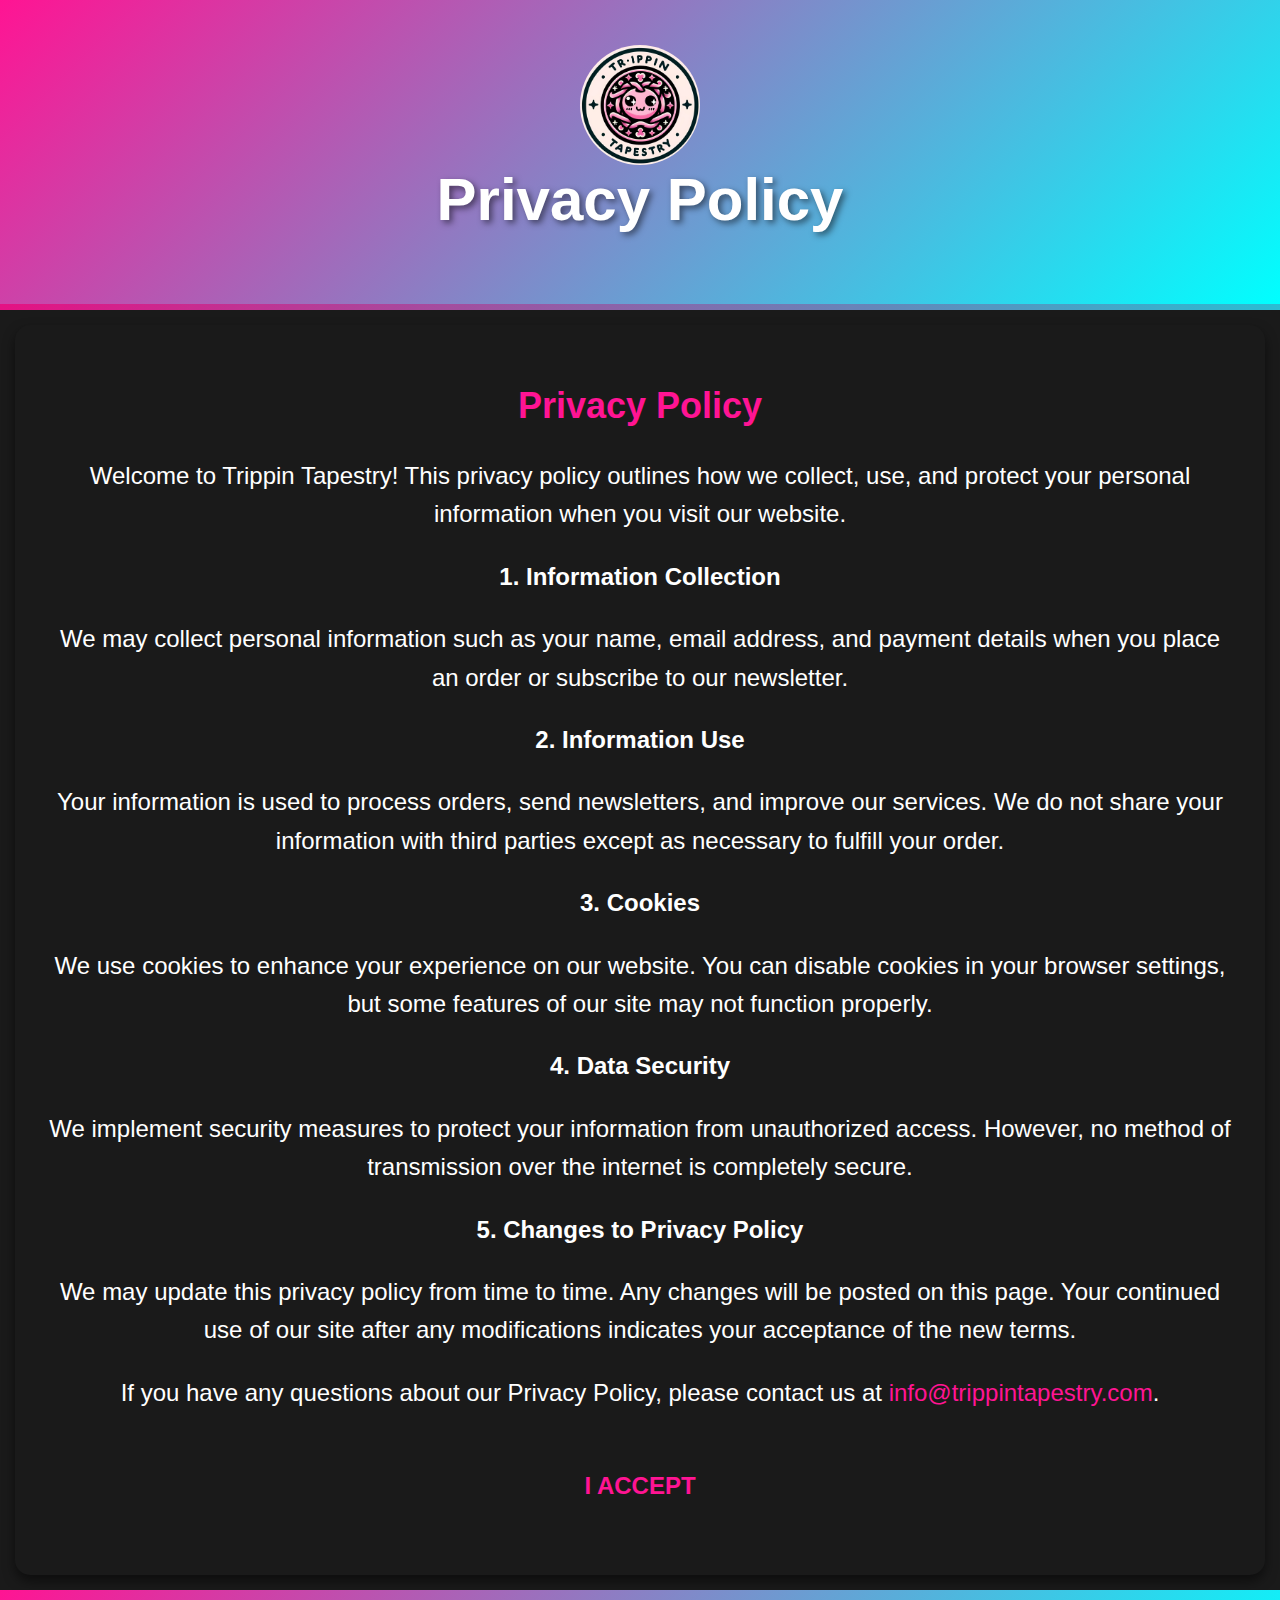
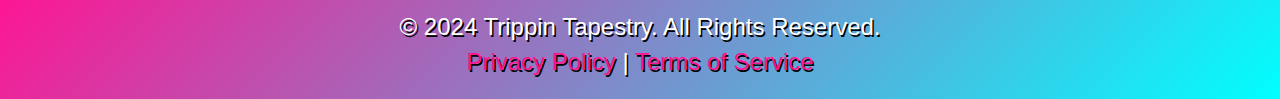
<file: privacy-policy.html>
<!DOCTYPE html>
<html lang="en">
<head>
    <meta charset="UTF-8">
    <meta name="viewport" content="width=device-width, initial-scale=1.0">
    <title>Privacy Policy - Trippin Tapestry</title>
    <link href="styles.css" rel="stylesheet">
    <style>
        .policy-container {
            padding: 20px;
            margin: auto;
            max-width: 800px;
            background-color: var(--background-color);
            border-radius: 10px;
            box-shadow: 0 4px 8px rgba(0, 0, 0, 0.5);
        }
    
        .policy-container h2 {
            color: var(--primary-color);
            margin-bottom: 20px;
        }
    
        .policy-container p {
            color: var(--text-color);
            margin-bottom: 10px;
            line-height: 1.6;
        }
    
        .policy-container a {
            color: var(--link-color);
        }
    
        .policy-container a:hover {
            color: var(--link-hover-color);
        }
    
        .home-button {
            display: inline-block;
            margin: 20px 0;
            padding: 10px 20px;
            color: white; /* Set text color to white */
            border: none;
            border-radius: 5px;
            text-decoration: none;
            font-weight: bold;
            transition: background-color 0.3s ease;
        }
    </style>    
</head>
<body>
    <header class="header">
        <div class="logo-container">
            <img src="TRIPPIN ZM.jpg" alt="Logo" class="logo">
        </div>
        <h1>Privacy Policy</h1>
    </header>
    <main>
        <div class="policy-container">
            <h2>Privacy Policy</h2>
            <p>Welcome to Trippin Tapestry! This privacy policy outlines how we collect, use, and protect your personal information when you visit our website.</p>
            <p><strong>1. Information Collection</strong></p>
            <p>We may collect personal information such as your name, email address, and payment details when you place an order or subscribe to our newsletter.</p>
            <p><strong>2. Information Use</strong></p>
            <p>Your information is used to process orders, send newsletters, and improve our services. We do not share your information with third parties except as necessary to fulfill your order.</p>
            <p><strong>3. Cookies</strong></p>
            <p>We use cookies to enhance your experience on our website. You can disable cookies in your browser settings, but some features of our site may not function properly.</p>
            <p><strong>4. Data Security</strong></p>
            <p>We implement security measures to protect your information from unauthorized access. However, no method of transmission over the internet is completely secure.</p>
            <p><strong>5. Changes to Privacy Policy</strong></p>
            <p>We may update this privacy policy from time to time. Any changes will be posted on this page. Your continued use of our site after any modifications indicates your acceptance of the new terms.</p>
            <p>If you have any questions about our Privacy Policy, please contact us at <a href="mailto:info@trippintapestry.com">info@trippintapestry.com</a>.</p>
            <a href="index.html" class="home-button">I ACCEPT</a>
        </div>
    </main>
    <footer class="footer">
        <p>© 2024 Trippin Tapestry. All Rights Reserved.</p>
        <p><a href="privacy-policy.html">Privacy Policy</a> | <a href="terms-of-service.html">Terms of Service</a></p>
    </footer>
</body>
</html>
</file>
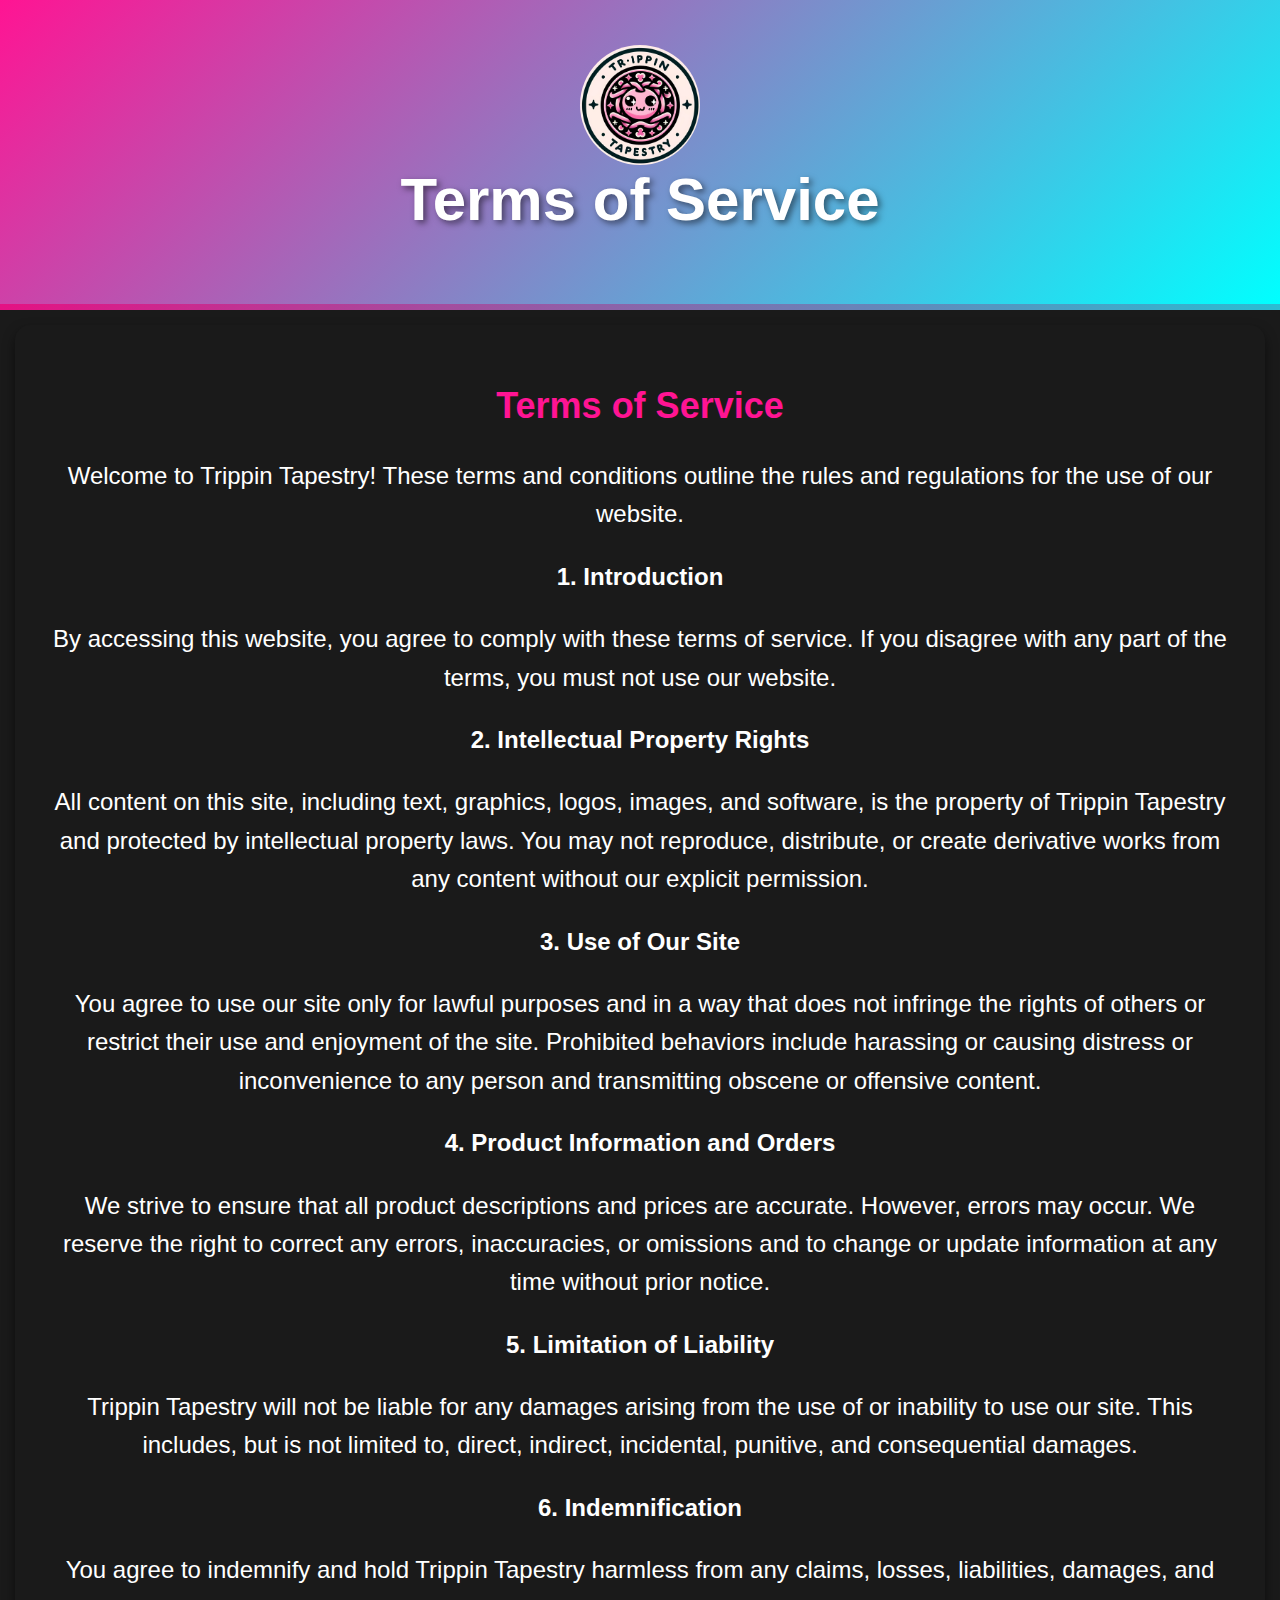
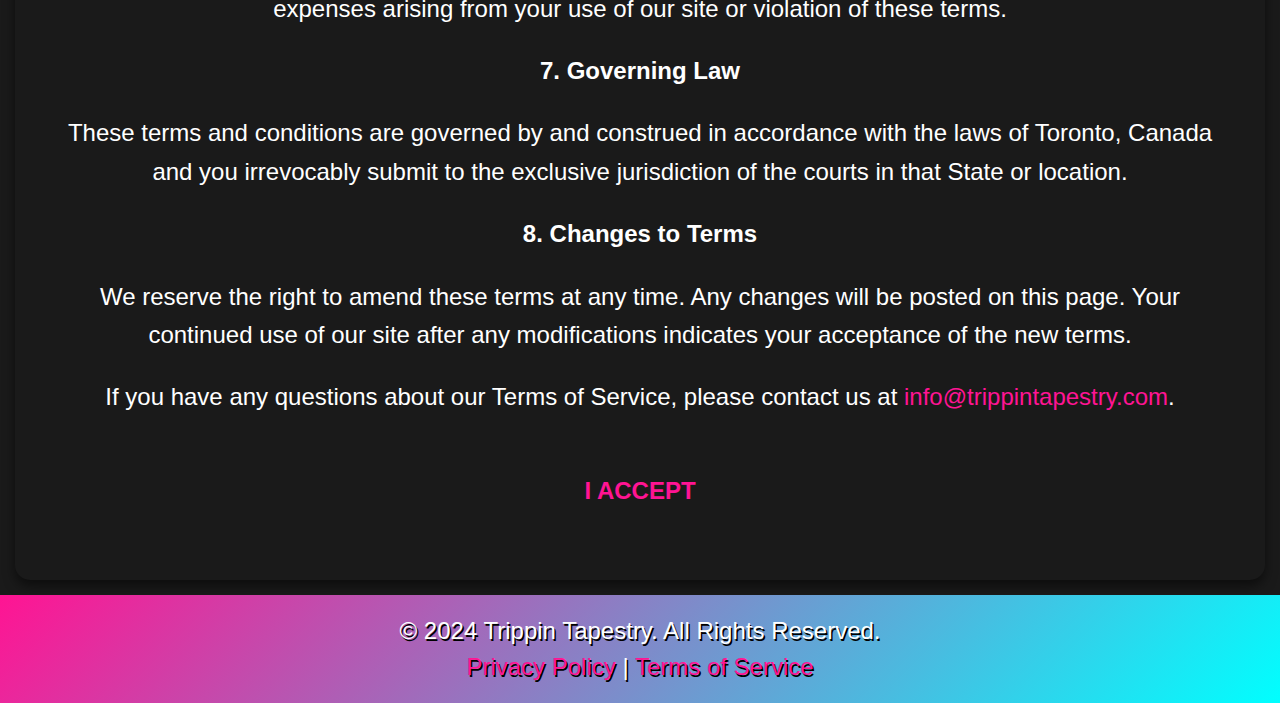
<file: terms-of-service.html>
<!DOCTYPE html>
<html lang="en">
<head>
    <meta charset="UTF-8">
    <meta name="viewport" content="width=device-width, initial-scale=1.0">
    <title>Terms of Service - Trippin Tapestry</title>
    <link href="styles.css" rel="stylesheet">
    <style>
        :root {
            --primary-color: #ff1493; /* Deep pink */
            --secondary-color: #00ffff; /* Aqua */
            --background-color: #1a1a1a; /* Very dark gray */
            --text-color: #ffffff; /* White */
            --link-color: #ff1493;
            --link-hover-color: #ff69b4; /* Hot pink */
        }
    
        .terms-container {
            padding: 20px;
            margin: auto;
            max-width: 800px;
            background-color: var(--background-color);
            border-radius: 10px;
            box-shadow: 0 4px 8px rgba(0, 0, 0, 0.5);
        }
    
        .terms-container h2 {
            color: var(--primary-color);
            margin-bottom: 20px;
        }
    
        .terms-container p {
            color: var(--text-color);
            margin-bottom: 10px;
            line-height: 1.6;
        }
    
        .terms-container a {
            color: var(--link-color);
        }
    
        .terms-container a:hover {
            color: var(--link-hover-color);
        }
    
        .home-button {
            display: inline-block;
            margin: 20px 0;
            padding: 10px 20px;
            color: white; /* Set text color to white */
            border: none;
            border-radius: 5px;
            text-decoration: none;
            font-weight: bold;
        }
    </style>      
</head>
<body>
    <header class="header">
        <div class="logo-container">
            <img src="TRIPPIN ZM.jpg" alt="Logo" class="logo">
        </div>
        <h1>Terms of Service</h1>
    </header>
    <main>
        <div class="terms-container">
            <h2>Terms of Service</h2>
            <p>Welcome to Trippin Tapestry! These terms and conditions outline the rules and regulations for the use of our website.</p>
            <p><strong>1. Introduction</strong></p>
            <p>By accessing this website, you agree to comply with these terms of service. If you disagree with any part of the terms, you must not use our website.</p>
            <p><strong>2. Intellectual Property Rights</strong></p>
            <p>All content on this site, including text, graphics, logos, images, and software, is the property of Trippin Tapestry and protected by intellectual property laws. You may not reproduce, distribute, or create derivative works from any content without our explicit permission.</p>
            <p><strong>3. Use of Our Site</strong></p>
            <p>You agree to use our site only for lawful purposes and in a way that does not infringe the rights of others or restrict their use and enjoyment of the site. Prohibited behaviors include harassing or causing distress or inconvenience to any person and transmitting obscene or offensive content.</p>
            <p><strong>4. Product Information and Orders</strong></p>
            <p>We strive to ensure that all product descriptions and prices are accurate. However, errors may occur. We reserve the right to correct any errors, inaccuracies, or omissions and to change or update information at any time without prior notice.</p>
            <p><strong>5. Limitation of Liability</strong></p>
            <p>Trippin Tapestry will not be liable for any damages arising from the use of or inability to use our site. This includes, but is not limited to, direct, indirect, incidental, punitive, and consequential damages.</p>
            <p><strong>6. Indemnification</strong></p>
            <p>You agree to indemnify and hold Trippin Tapestry harmless from any claims, losses, liabilities, damages, and expenses arising from your use of our site or violation of these terms.</p>
            <p><strong>7. Governing Law</strong></p>
            <p>These terms and conditions are governed by and construed in accordance with the laws of Toronto, Canada and you irrevocably submit to the exclusive jurisdiction of the courts in that State or location.</p>
            <p><strong>8. Changes to Terms</strong></p>
            <p>We reserve the right to amend these terms at any time. Any changes will be posted on this page. Your continued use of our site after any modifications indicates your acceptance of the new terms.</p>
            <p>If you have any questions about our Terms of Service, please contact us at <a href="mailto:info@trippintapestry.com">info@trippintapestry.com</a>.</p>
            <a href="index.html" class="home-button">I ACCEPT</a>
        </div>
    </main>
    <footer class="footer">
        <p>© 2024 Trippin Tapestry. All Rights Reserved.</p>
        <p><a href="privacy-policy.html">Privacy Policy</a> | <a href="terms-of-service.html">Terms of Service</a></p>
    </footer>
</body>
</html>
</file>
<file: styles.css>
:root {
    --primary-color: #ff1493; /* Deep pink */
    --secondary-color: #00ffff; /* Aqua */
    --background-color: #1a1a1a; /* Very dark gray */
    --text-color: #ffffff; /* White */
    --link-color: #ff1493;
    --link-hover-color: #ff69b4; /* Hot pink */
}

body {
    font-family: 'Comic Sans MS', cursive, sans-serif;
    margin: 0;
    padding: 0;
    background-color: var(--background-color);
    color: var(--text-color);
    text-align: center;
}

a {
    color: var(--link-color);
    text-decoration: none;
}

a:hover {
    color: var(--link-hover-color);
}

/* Header styles */
.header {
    background: linear-gradient(135deg, var(--primary-color), var(--secondary-color));
    color: var(--text-color);
    padding: 20px;
    text-align: center;
    position: relative;
    border-bottom: 4px solid rgba(0, 0, 0, 0.1); /* Subtle black fading border */
}

.logo-container {
    width: 80px; /* Reduced size for responsiveness */
    height: 80px; /* Reduced size for responsiveness */
    margin: auto; /* Center the logo horizontally */
    position: relative;
    top: 10px; /* Adjusted for logo position */
}

.logo {
    width: 100%;
    height: 100%;
    border-radius: 50%;
    object-fit: cover; /* Ensures the logo fills the container */
}

.header h1 {
    font-size: 2.5em; /* Slightly reduced font size for cleanliness */
    text-shadow: 2px 2px 4px rgba(0, 0, 0, 0.5); /* Softened text shadow */
    margin-top: 10px; /* Increased margin for separation */
}

/* Main content styles */
main {
    padding: 10px; /* Reduce padding for mobile */
}

.intro h2,
.intro p {
    font-size: 1.2em; /* Decrease font size for mobile */
    margin-bottom: 10px; /* Reduce margin for mobile */
}

.shop-link,
.intro h2 {
    text-shadow: 1px 1px #000;
}

/* Product gallery styles */
.product-gallery {
    display: grid;
    grid-template-columns: repeat(auto-fit, minmax(200px, 1fr)); /* Adjusted for responsiveness */
    gap: 20px;
    justify-items: center;
    max-width: 1200px;
    margin: 0 auto;
}

.product-item {
    width: calc(100% - 20px); /* Adjusted width to accommodate gap */
    border: 2px solid var(--primary-color);
    border-radius: 10px;
    background-color: #282828;
    padding: 10px;
    text-align: center;
    transition: transform 0.3s ease, box-shadow 0.3s ease;
    box-shadow: 0 4px 8px rgba(0, 0, 0, 0.5);
}

.product-item img {
    max-width: 100%;
    height: auto;
    border-radius: 5px;
}

.product-title {
    margin-top: 10px;
    font-size: 1.3em;
    color: var(--text-color);
}

.product-price {
    font-size: 1.3em;
    font-weight: bold;
    color: var(--primary-color);
}

.product-item:hover {
    transform: scale(1.05);
    box-shadow: 0 6px 12px rgba(0, 0, 0, 0.7);
}

/* Reviews section styles */
.reviews {
    padding: 20px;
    margin-top: 40px;
    display: flex;
    flex-direction: column;
    align-items: center;
    gap: 20px;
}

.review-item {
    display: none;
    opacity: 0;
    transition: opacity 1s ease;
    text-align: center;
    max-width: 500px;
}

.review-item.active {
    display: block;
    opacity: 1;
}

.review-item img {
    width: 100px;
    height: 100px;
    border-radius: 50%;
}

.review-text {
    font-size: 1.5em;
    margin-top: 10px;
    color: var(--secondary-color);
}

.review-stars {
    font-size: 1.5em;
    color: #ffd700; /* Gold */
}

.reviews h2 {
    color:#ff1493
}

/* Footer styles */
.footer {
    background: linear-gradient(135deg, var(--primary-color), var(--secondary-color));
    color: var(--text-color);
    padding: 10px;
    text-shadow: 1px 1px #000;
}

.footer p {
    margin: 5px 0;
}

.footer a {
    color: var(--link-color);
}

.footer a:hover {
    text-decoration: underline;
}

/* Responsive styles */
@media (max-width: 1200px) {
    .product-gallery {
        grid-template-columns: repeat(3, 1fr);
    }
}

@media (max-width: 900px) {
    .product-gallery {
        grid-template-columns: repeat(2, 1fr);
    }
}

@media (max-width: 600px) {
    .product-gallery {
        grid-template-columns: 1fr;
    }
}

.back-to-top-btn {
    position: fixed;
    bottom: 20px;
    right: 50%;
    transform: translateX(50%);
    width: 50px;
    height: 50px;
    background-color: rgba(255, 20, 147, 0.8); /* Transparent background */
    border: none;
    border-radius: 50%;
    cursor: pointer;
    display: none; /* Initially hidden */
    z-index: 999; /* Ensure it appears above other content */
    transition: all 0.3s ease; /* Smooth transition */
}

.back-to-top-btn:hover {
    transform: translateX(50%) scale(1.1); /* Grow on hover */
}

.back-to-top-btn .arrow-up {
    width: 0;
    height: 0;
    border-left: 10px solid transparent;
    border-right: 10px solid transparent;
    border-bottom: 10px solid white;
    position: absolute;
    top: 50%;
    left: 50%;
    transform: translate(-50%, -50%);
}

@media (min-width: 1024px) {
    body {
        zoom: 150%;
    }
}

/* Additional styles for featured products */
.featured-products {
    padding: 20px;
    background-color: var(--background-color); /* Match body background */
}

.featured-products h2 {
    color: var(--primary-color); /* Match header colors */
    margin-bottom: 20px;
}
</file>
